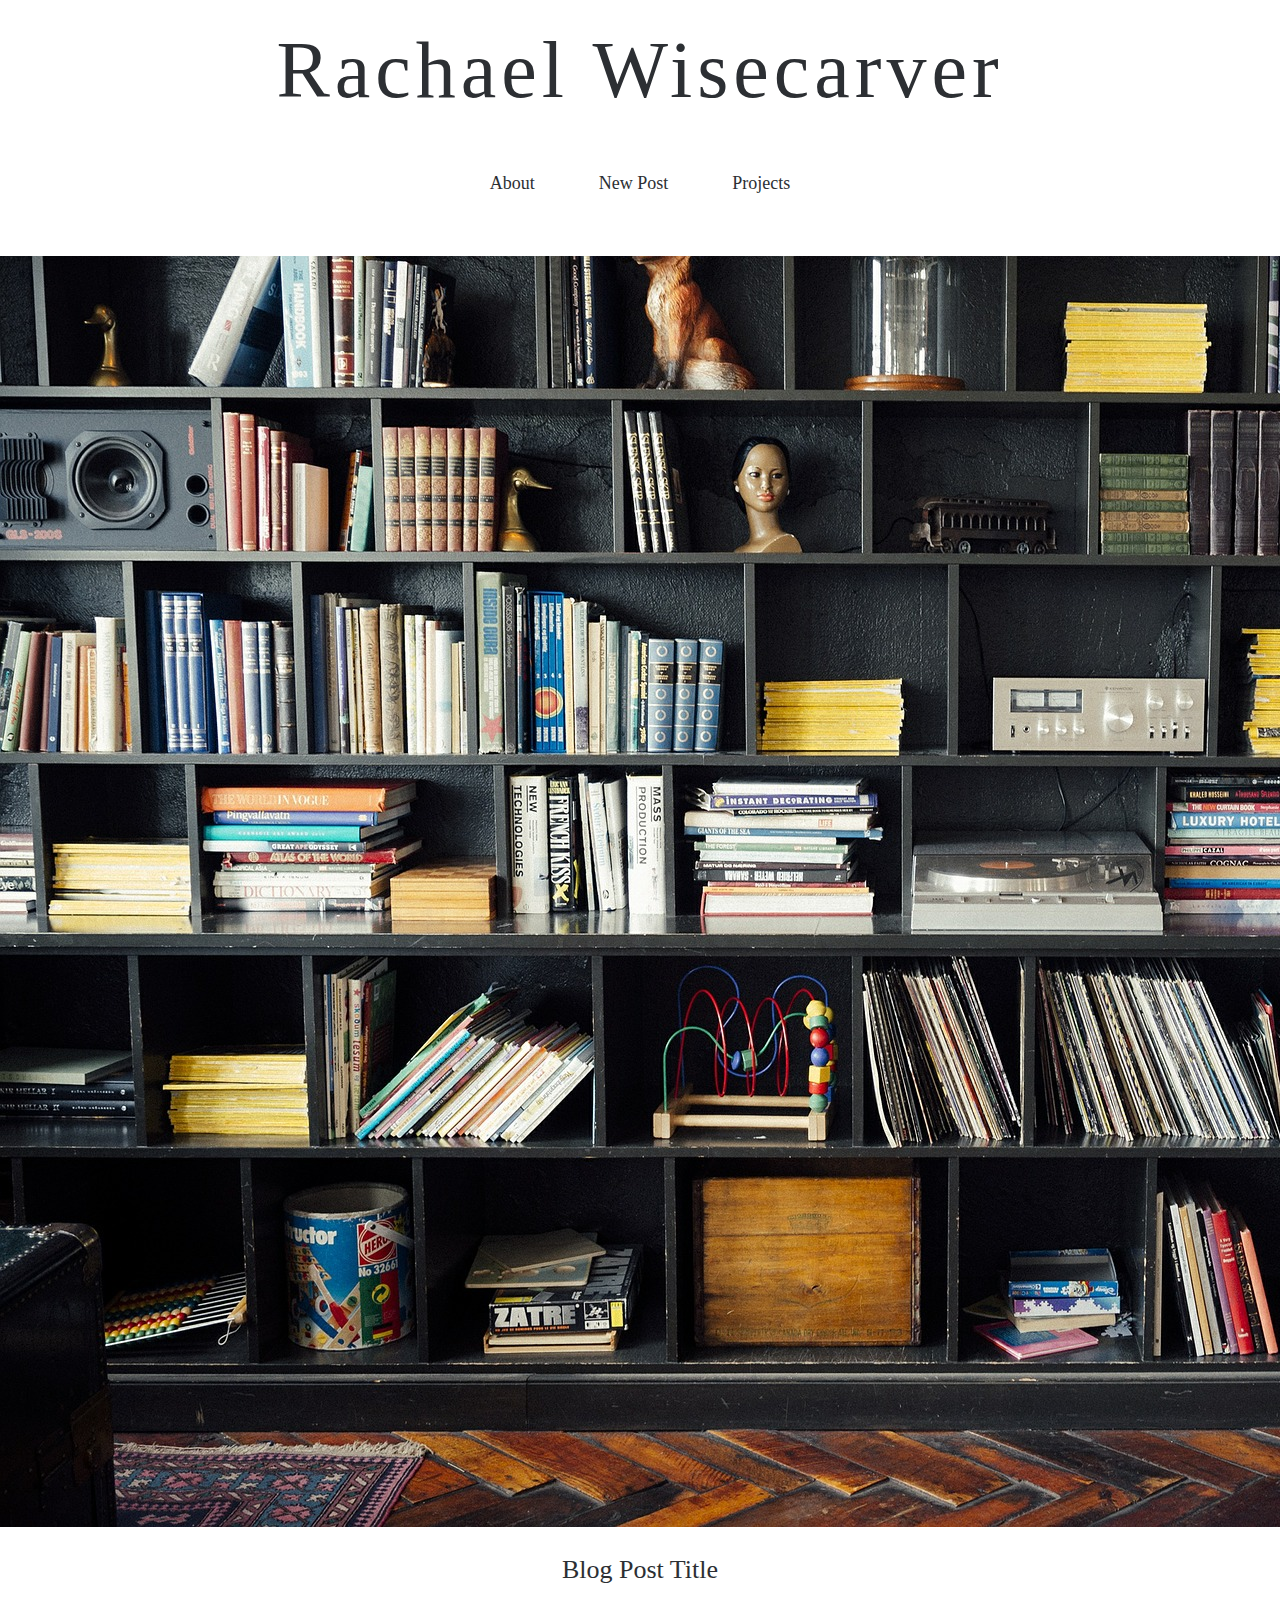
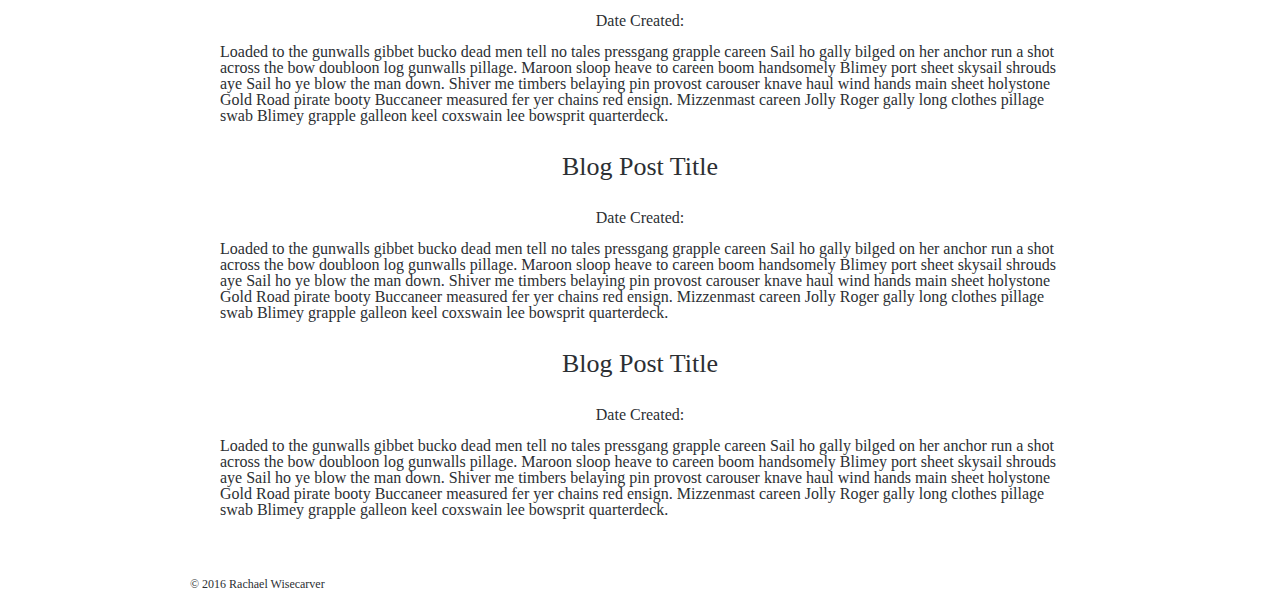
<file: learning_journal_basic/templates/index.html>
<!--DOCTYPE html-->

<html>
    <head>
        <title>Rachael Wisecarver</title>
        <link rel="stylesheet" href="../static/css/base.css">
    </head>
    <body>
        <header>
            <h1><a href="/">Rachael Wisecarver</a></h1>
            <nav>
                <ul>
                    <li><a href="#">About</a></li>
                    <li><a href="/journal/new-entry">New Post</a></li>
                    <li><a href="#">Projects</a></li>
                </ul>
            </nav>
            <img id="header" src="../static/images/Bookshelf.jpg">
        </header>
        <main>
            <article class="post">
                <ul>
                <!-- I assume that eventually, these will be dynamically populated: -->
                    <li>
                        <h3><a href="/journal/{id:\d+}">Blog Post Title</a></h3>
                        <h4>Date Created:</h4>
                        <p>Loaded to the gunwalls gibbet bucko dead men tell no tales pressgang grapple careen Sail ho gally bilged on her anchor run a shot across the bow doubloon log gunwalls pillage. Maroon sloop heave to careen boom handsomely Blimey port sheet skysail shrouds aye Sail ho ye blow the man down. Shiver me timbers belaying pin provost carouser knave haul wind hands main sheet holystone Gold Road pirate booty Buccaneer measured fer yer chains red ensign. Mizzenmast careen Jolly Roger gally long clothes pillage swab Blimey grapple galleon keel coxswain lee bowsprit quarterdeck.</p>
                    </li>
                    <li>
                        <h3><a href="/journal/{id:\d+}">Blog Post Title</a></h3>
                        <h4>Date Created:</h4>
                        <p>Loaded to the gunwalls gibbet bucko dead men tell no tales pressgang grapple careen Sail ho gally bilged on her anchor run a shot across the bow doubloon log gunwalls pillage. Maroon sloop heave to careen boom handsomely Blimey port sheet skysail shrouds aye Sail ho ye blow the man down. Shiver me timbers belaying pin provost carouser knave haul wind hands main sheet holystone Gold Road pirate booty Buccaneer measured fer yer chains red ensign. Mizzenmast careen Jolly Roger gally long clothes pillage swab Blimey grapple galleon keel coxswain lee bowsprit quarterdeck.</p>
                    </li>
                    <li>
                        <h3><a href="/journal/{id:\d+}">Blog Post Title</a></h3>
                        <h4>Date Created:</h4>
                        <p>Loaded to the gunwalls gibbet bucko dead men tell no tales pressgang grapple careen Sail ho gally bilged on her anchor run a shot across the bow doubloon log gunwalls pillage. Maroon sloop heave to careen boom handsomely Blimey port sheet skysail shrouds aye Sail ho ye blow the man down. Shiver me timbers belaying pin provost carouser knave haul wind hands main sheet holystone Gold Road pirate booty Buccaneer measured fer yer chains red ensign. Mizzenmast careen Jolly Roger gally long clothes pillage swab Blimey grapple galleon keel coxswain lee bowsprit quarterdeck.</p>
                    </li>
                </ul>    
            </article>
            <footer>
                <p class="footer">&#169 2016 Rachael Wisecarver</p>
            </footer>
        </main>
    </body>
</html>
</file>
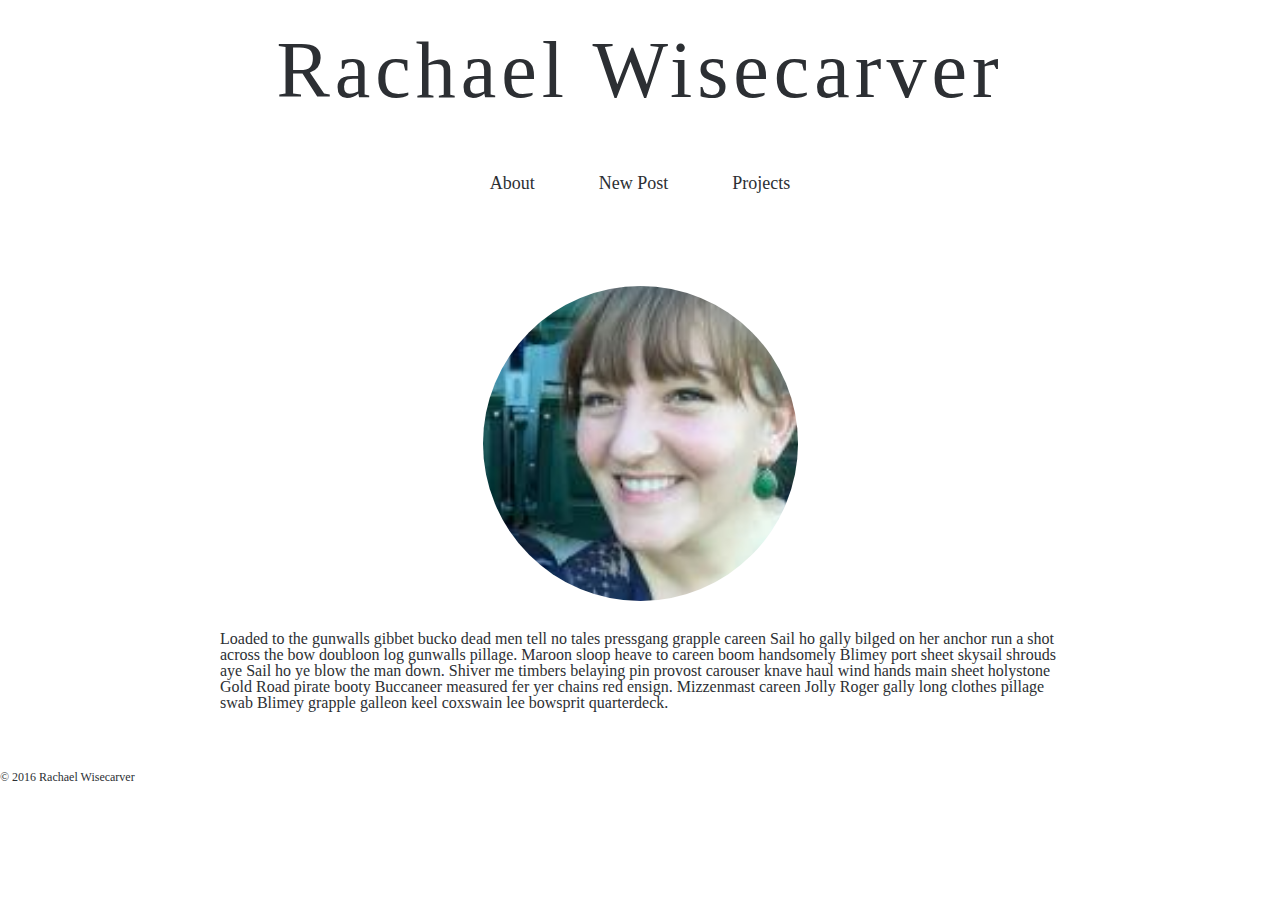
<file: learning_journal_basic/data/entry1.html>
<!--DOCTYPE html-->

<html>
    <head>
        <title>Rachael Wisecarver</title>
        <link rel="stylesheet" href="../static/css/base.css">
    </head>
    <body>
        <header>
            <h1><a href="index.html">Rachael Wisecarver</a></h1>
            <nav>
                <ul>
                    <li><a href="about.html">About</a></li>
                    <li><a href="create.html">New Post</a></li>
                    <li><a href="#">Projects</a></li>
                </ul>
            </nav>
        </header>
        <main>
            <article id="about">
                <img src="../static/images/me.jpg"/>
                <p>Loaded to the gunwalls gibbet bucko dead men tell no tales pressgang grapple careen Sail ho gally bilged on her anchor run a shot across the bow doubloon log gunwalls pillage. Maroon sloop heave to careen boom handsomely Blimey port sheet skysail shrouds aye Sail ho ye blow the man down. Shiver me timbers belaying pin provost carouser knave haul wind hands main sheet holystone Gold Road pirate booty Buccaneer measured fer yer chains red ensign. Mizzenmast careen Jolly Roger gally long clothes pillage swab Blimey grapple galleon keel coxswain lee bowsprit quarterdeck.</p>   
            </article>
        </main>
        <footer>
            <p class="footer">&#169 2016 Rachael Wisecarver</p>
        </footer>
    </body>
</html>
</file>
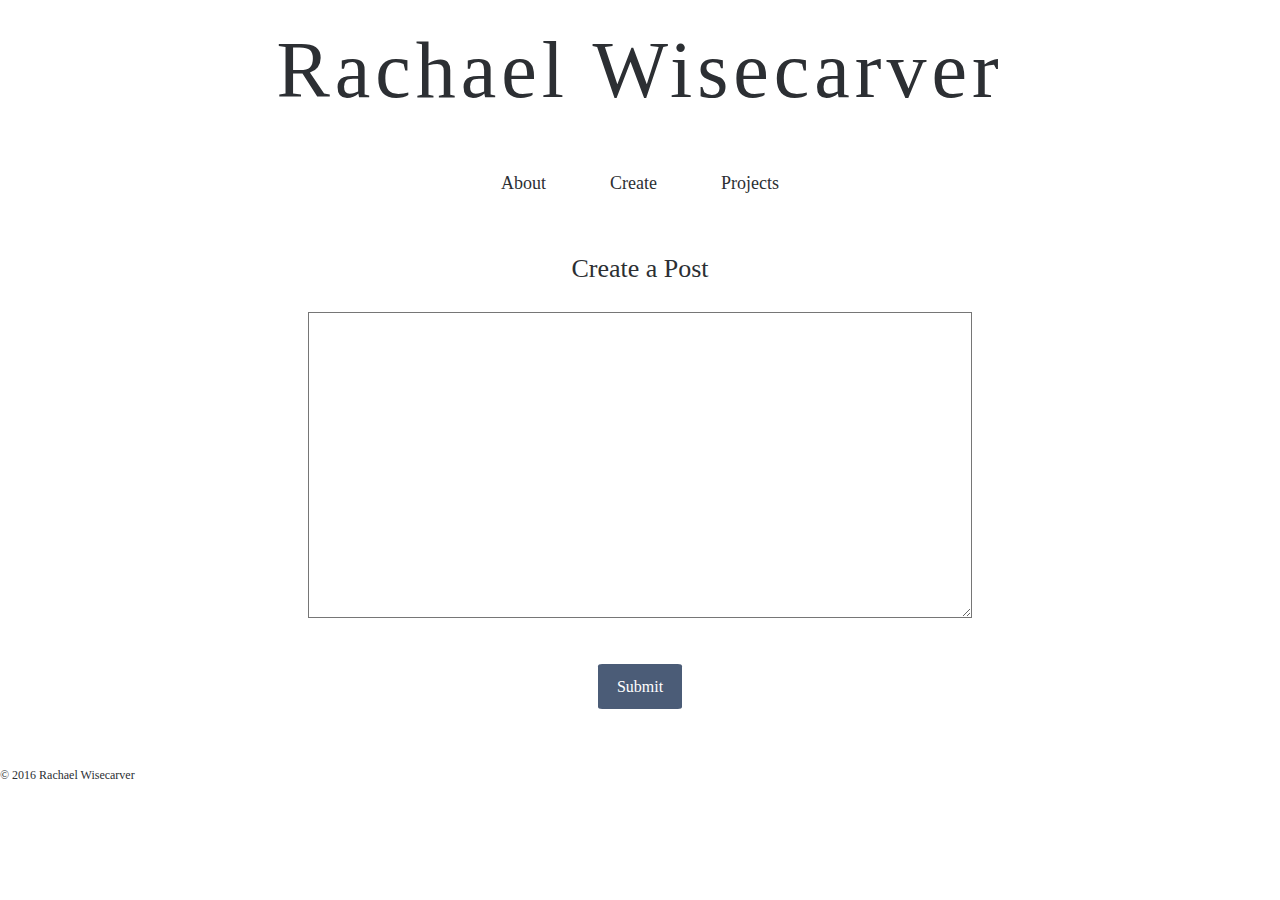
<file: learning_journal_basic/templates/create.html>
<!--DOCTYPE html-->

<html>
    <head>
        <title>Rachael Wisecarver</title>
        <link rel="stylesheet" href="../static/css/base.css">
    </head>
    <body>
        <header>
            <h1><a href="/">Rachael Wisecarver</a></h1>
            <nav>
                <ul>
                    <li><a href="#">About</a></li>
                    <li><a href="/journal/new-entry">Create</a></li>
                    <li><a href="#">Projects</a></li>
                </ul>
            </nav>
        </header>
        <main>
            <h3>Create a Post</h3>
            <article class="create">
                <form method="POST" action="" enctype="multipart/form-data">
                    <textarea class="blogpost" name="post" cols="80" rows="20"></textarea>
                    <br>
                    <br>
                    <input class="btn" type="submit" value="Submit">
                </form>
            </article>
        </main>
        <footer>
            <p class="footer">&#169 2016 Rachael Wisecarver</p>
        </footer>
    </body>
</html>
</file>
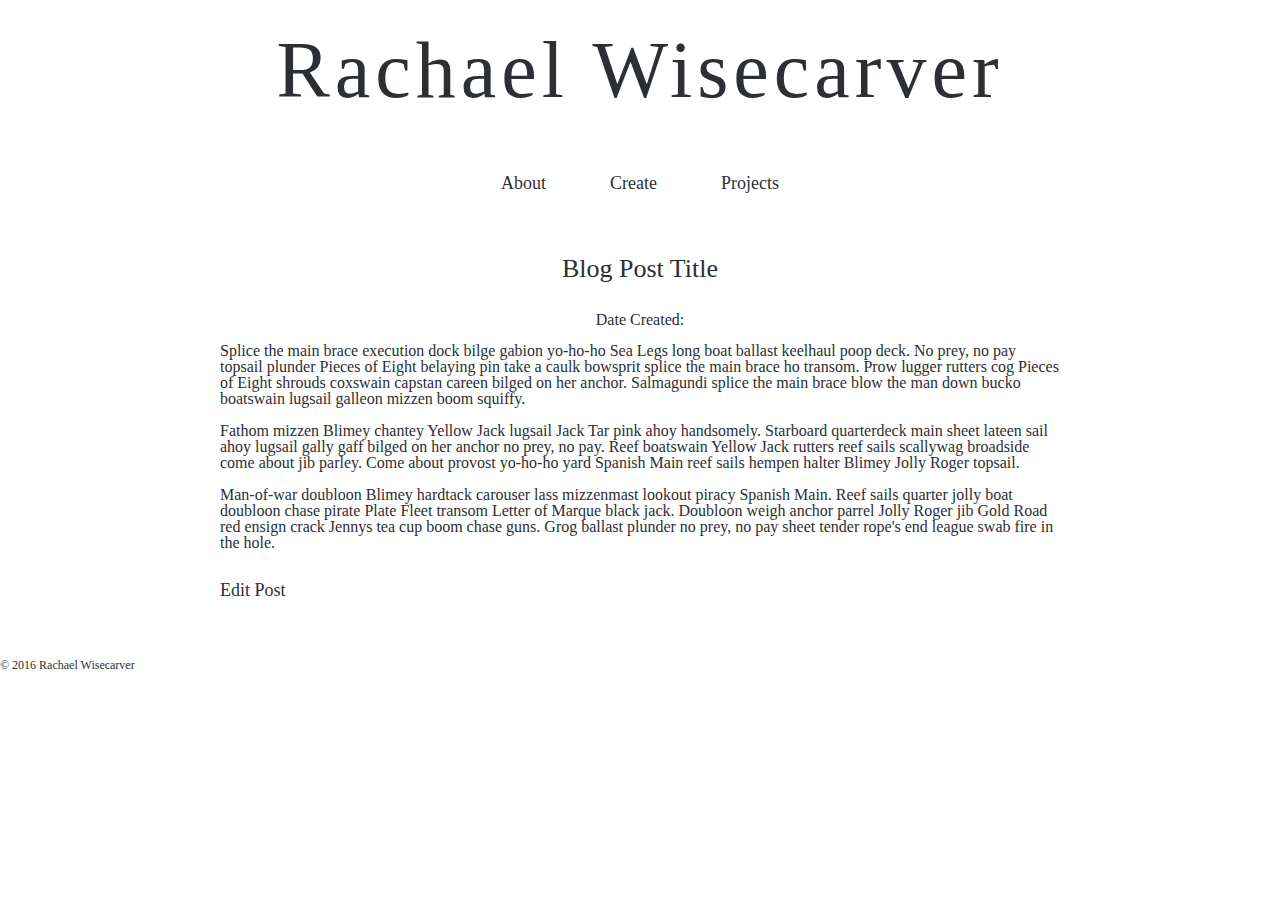
<file: learning_journal_basic/templates/detail.html>
<!--DOCTYPE html-->

<html>
    <head>
        <title>Rachael Wisecarver</title>
        <link rel="stylesheet" href="../static/css/base.css">
    </head>
    <body>
        <header>
            <h1><a href="/">Rachael Wisecarver</a></h1>
            <nav>
                <ul>
                    <li><a href="#">About</a></li>
                    <li><a href="/journal/new-entry">Create</a></li>
                    <li><a href="#">Projects</a></li>
                </ul>
            </nav>
        </header>
        <main>
            <article class="post">
                <h3>Blog Post Title</h3>
                    <h4>Date Created:</h4>
                    <p>
                    Splice the main brace execution dock bilge gabion yo-ho-ho Sea Legs long boat ballast keelhaul poop deck. No prey, no pay topsail plunder Pieces of Eight belaying pin take a caulk bowsprit splice the main brace ho transom. Prow lugger rutters cog Pieces of Eight shrouds coxswain capstan careen bilged on her anchor. Salmagundi splice the main brace blow the man down bucko boatswain lugsail galleon mizzen boom squiffy.
                    </p><br>
                    <p>
                    Fathom mizzen Blimey chantey Yellow Jack lugsail Jack Tar pink ahoy handsomely. Starboard quarterdeck main sheet lateen sail ahoy lugsail gally gaff bilged on her anchor no prey, no pay. Reef boatswain Yellow Jack rutters reef sails scallywag broadside come about jib parley. Come about provost yo-ho-ho yard Spanish Main reef sails hempen halter Blimey Jolly Roger topsail.
                    </p><br>
                    <p>
                    Man-of-war doubloon Blimey hardtack carouser lass mizzenmast lookout piracy Spanish Main. Reef sails quarter jolly boat doubloon chase pirate Plate Fleet transom Letter of Marque black jack. Doubloon weigh anchor parrel Jolly Roger jib Gold Road red ensign crack Jennys tea cup boom chase guns. Grog ballast plunder no prey, no pay sheet tender rope's end league swab fire in the hole.
                    </p>
            </article>
            <section>
                <a class="edit" href="/journal/{id:\d+}/edit-entry">Edit Post</a>
            </section>
        </main>
        <footer>
            <p class="footer">&#169 2016 Rachael Wisecarver</p>
        </footer>
    </body>
</html>
</file>
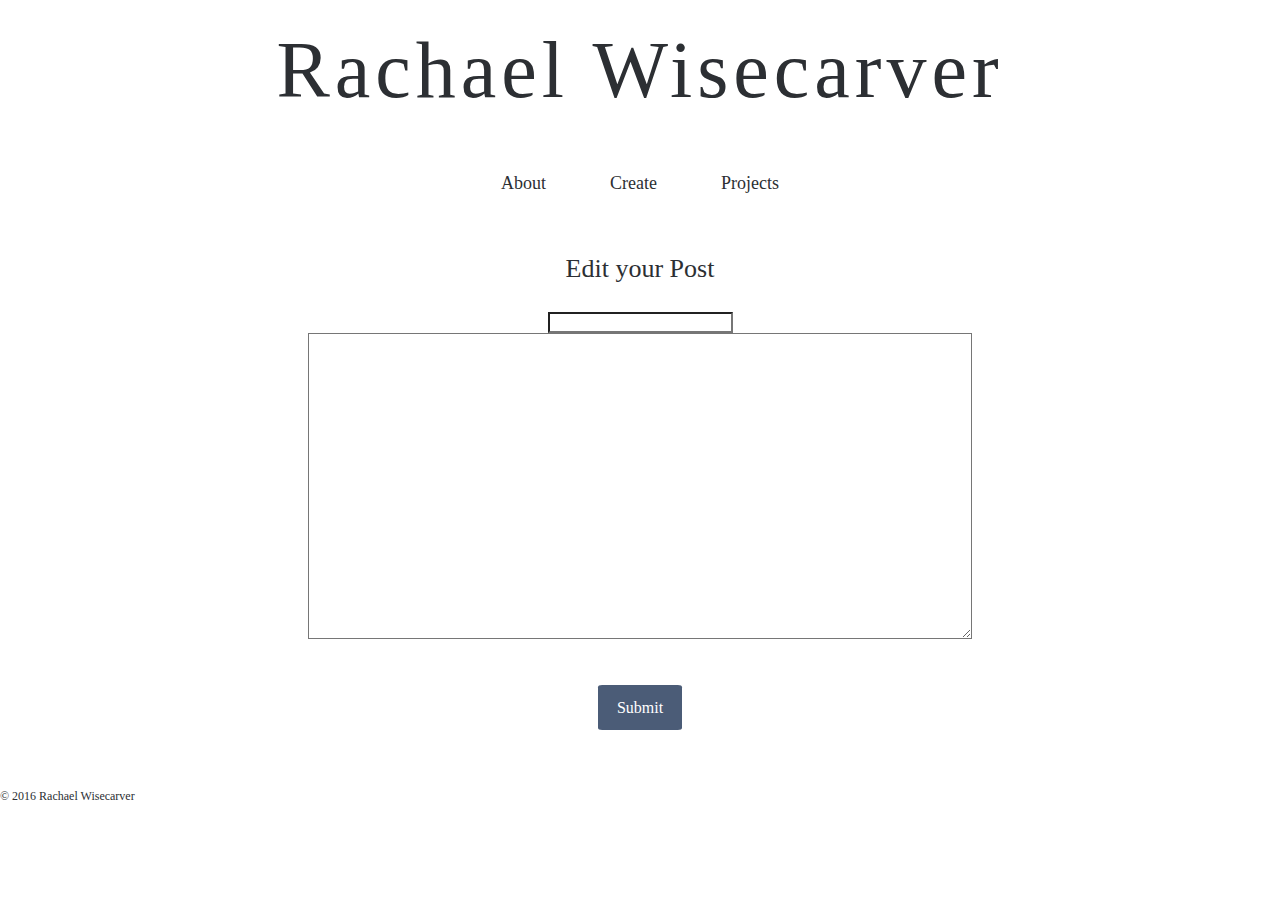
<file: learning_journal_basic/templates/edit.html>
<!--DOCTYPE html-->

<html>
    <head>
        <title>Rachael Wisecarver</title>
        <link rel="stylesheet" href="../static/css/base.css">
    </head>
    <body>
        <header>
            <h1><a href="index.html">Rachael Wisecarver</a></h1>
            <nav>
                <ul>
                    <li><a href="about.html">About</a></li>
                    <li><a href="create.html">Create</a></li>
                    <li><a href="#">Projects</a></li>
                </ul>
            </nav>
        </header>
        <main>
            <h3>Edit your Post</h3>
            <article class="create">
                <form method="POST" action="" enctype="multipart/form-data">
                    <input type=text, name="title" required/>
                    <textarea name="post" class="blogpost" cols="80" rows="20"></textarea>
                    <br>
                    <br>
                    <input class="btn" type="submit" value="Submit">
                </form>
            </article>
        </main>
        <footer>
            <p class="footer">&#169 2016 Rachael Wisecarver</p>
        </footer>
    </body>
</html>
</file>
<file: learning_journal_basic/static/css/base.css>
/* CSS to remove default browser styling */

html, body, div, span, applet, object, iframe,
h1, h2, h3, h4, h5, h6, p, blockquote, pre,
a, abbr, acronym, address, big, cite, code,
del, dfn, em, img, ins, kbd, q, s, samp,
small, strike, strong, sub, sup, tt, var,
b, u, i, center,
dl, dt, dd, ol, ul, li,
fieldset, form, label, legend,
table, caption, tbody, tfoot, thead, tr, th, td,
article, aside, canvas, details, embed,
figure, figcaption, footer, header, hgroup,
menu, nav, output, ruby, section, summary,
time, mark, audio, video {
        margin: 0;
        padding: 0;
        border: 0;
        font-size: 100%;
        font: inherit;
        vertical-align: baseline;
}

/* HTML5 display-role reset for older browsers */
article, aside, details, figcaption, figure,
footer, header, hgroup, menu, nav, section {
        display: block;
}

* {
        background-color: white;
        color: #2c2f33;
}

body {
        line-height: 1;
        position: relative;
        /*margin: 30px;*/
}

ol, ul {
        list-style: none;
}

a {
        text-decoration: none
}

a:hover {
        color: #5b677a;
}

blockquote, q {
        quotes: none;
}

blockquote:before, blockquote:after,
q:before, q:after {
        content: '';
        content: none;
}

table {
        border-collapse: collapse;
        border-spacing: 0;
}

nav {
        margin: 5%;
        text-align: center;
}

nav ul li{
        margin: 30px;
        text-align: center;
        font-size: 18px;
        font-family: "Futura";
        display: inline;
}

.post img {
        margin: 30 0;
        width: 100%;
}

main {
        width: 900px;
        position: relative;
        margin: 30px auto;
}

h1, h2, h3, h4{
        font-family: "Futura";
        margin: 30 0;
        text-align: center;
}

h1 {
        font-size: 80px;
        letter-spacing: 5px;
}

h3{
        font-size: 26px;
}

p {
        font-family: "Museo Slab";
        font-size: 16px;
}

article {
        margin: 30px;
}

.post h3, h4 {
        margin: 30 0 15 0;
        text-align: center;
}

.post p {
        text-align: left;
}

.edit {
        margin: 30px;
        text-align: center;
        font-size: 18px;
        font-family: "Futura";
        display: inline;
}
#about{
        text-align: center;
}

#about img{
        border-radius: 50%;
        margin: 30 auto;
        height: 35%;
}

#about p {
        text-align: left;
}

form {
        margin: 0 auto;
        text-align: center;
}

.btn {
        background-color: #4b5c77;
        color: white;
        border: 0px;
        border-radius: 5%;
        margin-top: 30px;
        width: 10%;
        height: 5%;
        font-family: "Futura";
        font-size: 16px;
}

.btn:hover{
        background-color: #8f99aa;
        color: #2c2f33;
}

footer {
        position: absolute;
        margin: 30px auto;
}

footer p {
        font-family: Futura;
        font-size: 12px;
}

@media only screen and (max-width: 750px){

    main {
        margin: 3%;
        float: left;
        max-width: 95%;
        height: 100%;
        position: relative;
        margin-bottom: 10%;
    }

    nav ul li {
        display: block;
    }

    #header {
        max-width: 200%;
    }

    h1 {
        font-size: 70px;
        text-align: center;
        letter-spacing: 0;
        line-height: 1.5;
    }

    .create {
        position: relative;
    }

    form {
        width: 30%;
        height: 100%;
    }

    .blogpost {
        position: absolute;
        margin: 0 auto;
        top: 0;
        left: 0;
        width: 100%;
        height: 400px;
    }

    .btn {
        position: absolute;
        top: 70%;
        left: 35%;
        width: 30%;
        height: 5%;
    }

    footer {
/*        position: absolute;
        bottom: 0;*/
        display: none;
    }

}
</file>
